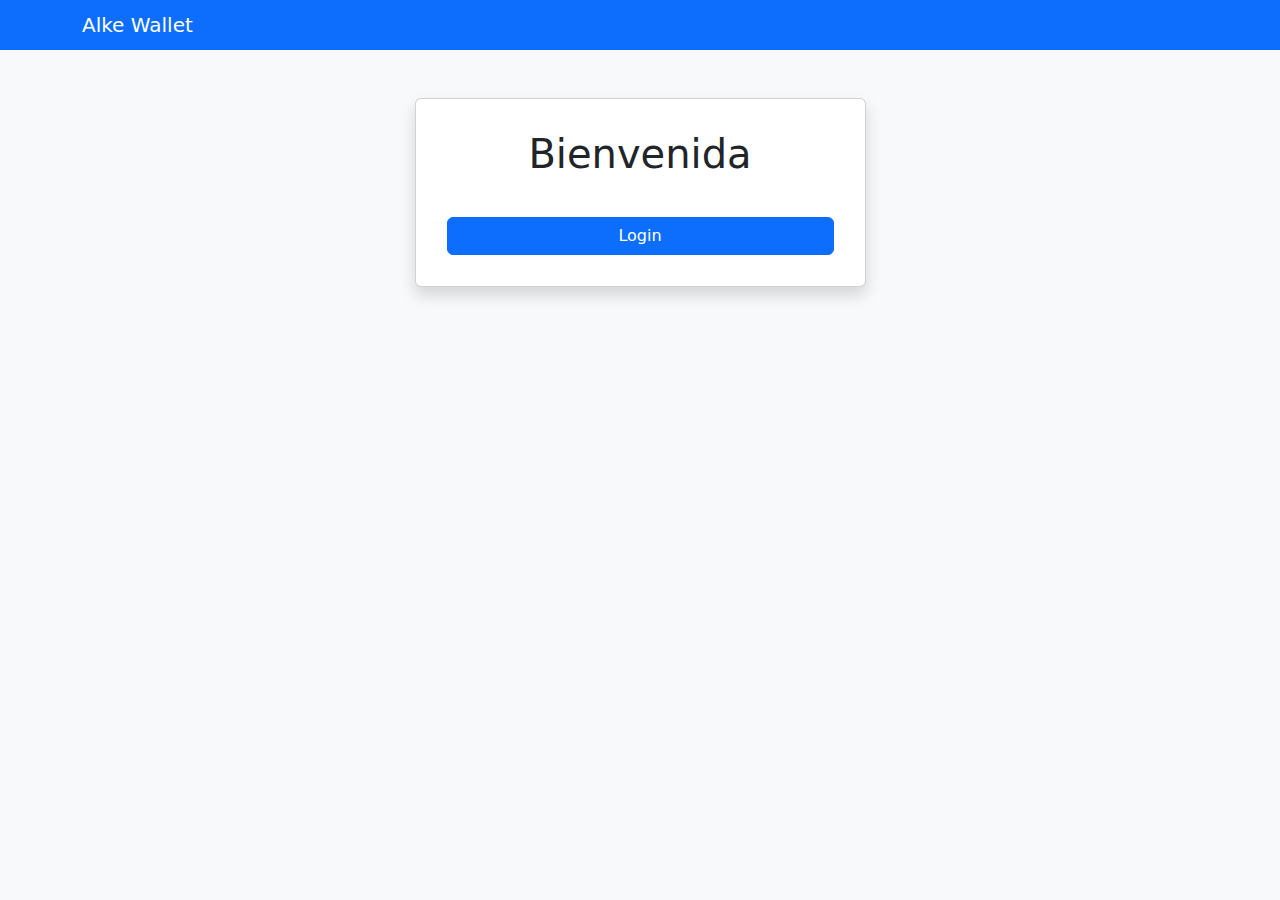
<file: index.html>
<!DOCTYPE html>
<html lang="es">
<head>
  <meta charset="UTF-8">
  <meta name="viewport" content="width=device-width, initial-scale=1.0">
  <title>Alke Wallet</title>
  <link rel="stylesheet" href="assets/css/style.css">
  <link href="https://cdn.jsdelivr.net/npm/bootstrap@5.3.2/dist/css/bootstrap.min.css" rel="stylesheet">
</head>
<body class="bg-light">

  <nav class="navbar navbar-dark bg-primary">
    <div class="container">
      <span class="navbar-brand mb-0 h1">Alke Wallet</span>
    </div>
  </nav>

  <main class="container mt-5">
    <div class="row justify-content-center">
      <div class="col-md-5">
        <div class="card shadow text-center">
          <div class="card-body">
            <h1 class="card-title mb-4">Bienvenida</h1>
            <div class="d-grid gap-3">
              <a href="login.html" class="btn btn-primary">Login</a>
            </div>
          </div>
        </div>
      </div>
    </div>
  </main>

</body>
</html>
</file>
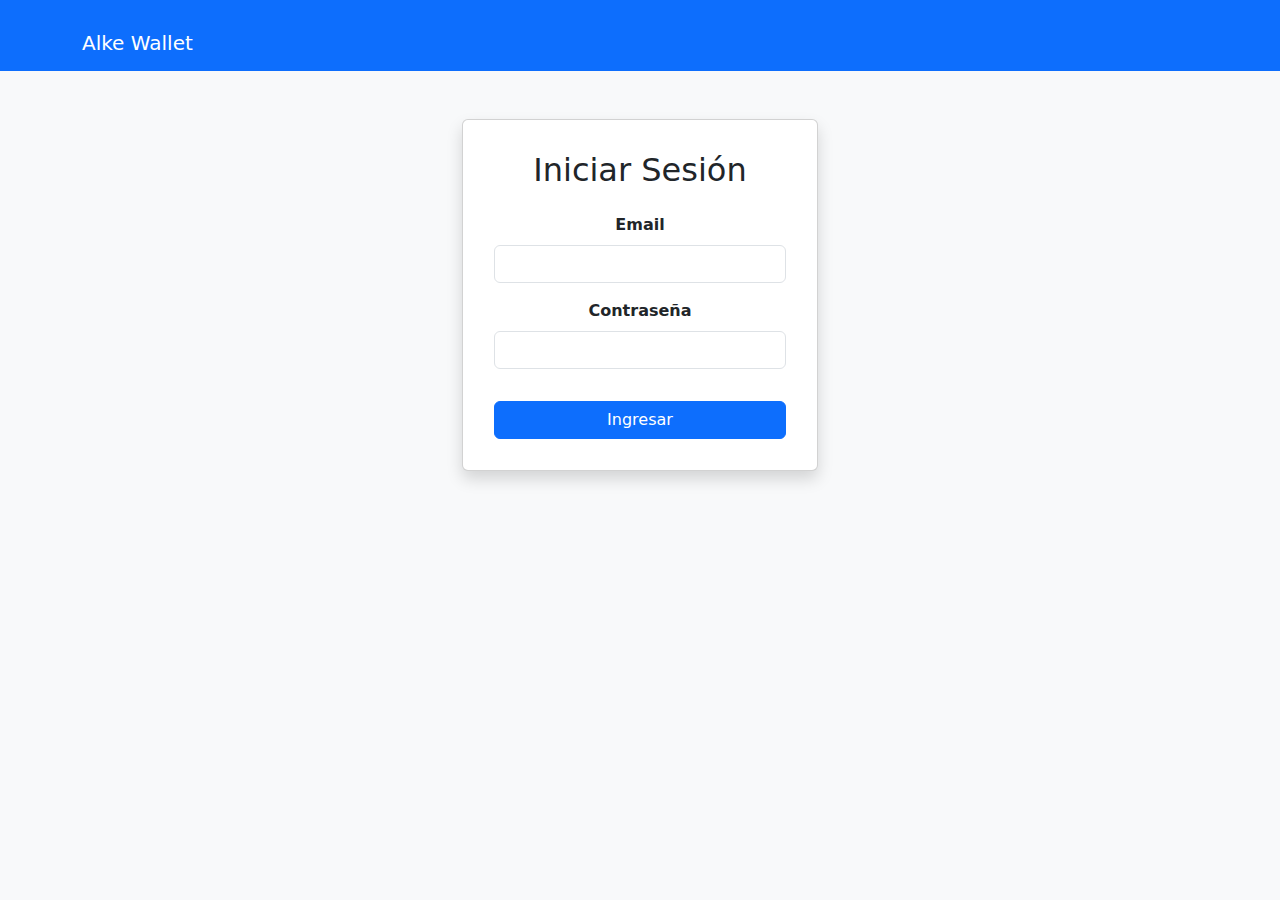
<file: deposit.html>
<!DOCTYPE html>
<html lang="es">
<head>
  <meta charset="UTF-8">
  <meta name="viewport" content="width=device-width, initial-scale=1.0">
  <title>Depositar | Alke Wallet</title>
  <link rel="stylesheet" href="assets/css/style.css">
  <link href="https://cdn.jsdelivr.net/npm/bootstrap@5.3.2/dist/css/bootstrap.min.css" rel="stylesheet">
</head>
<body class="bg-light">

  <nav class="navbar navbar-dark bg-primary">
    <div class="container d-flex justify-content-between">
      <a href="menu.html" class="navbar-brand">Alke Wallet</a>
      <button id="logoutBtn" class="btn btn-outline-light btn-sm">Cerrar sesión</button>
    </div>
  </nav>

  <main class="container mt-5">
    <div class="row justify-content-center">
      <div class="col-md-5">

        <div class="card shadow">
          <div class="card-body">
            <h2 class="card-title text-center mb-4">Depositar dinero</h2>
            <form id="depositForm">
              <div class="mb-3">
                <label class="form-label">Monto</label>
                <input type="number" id="monto" class="form-control" required>
              </div>
              <p id="mensajeDeposito" class="text-center"></p>
              <button type="submit" class="btn btn-primary w-100">Depositar</button>
            </form>
          </div>
        </div>

      </div>
    </div>
  </main>

  <script src="https://code.jquery.com/jquery-3.6.0.min.js"></script>
  <script src="assets/js/main.js"></script>
</body>
</html>
</file>
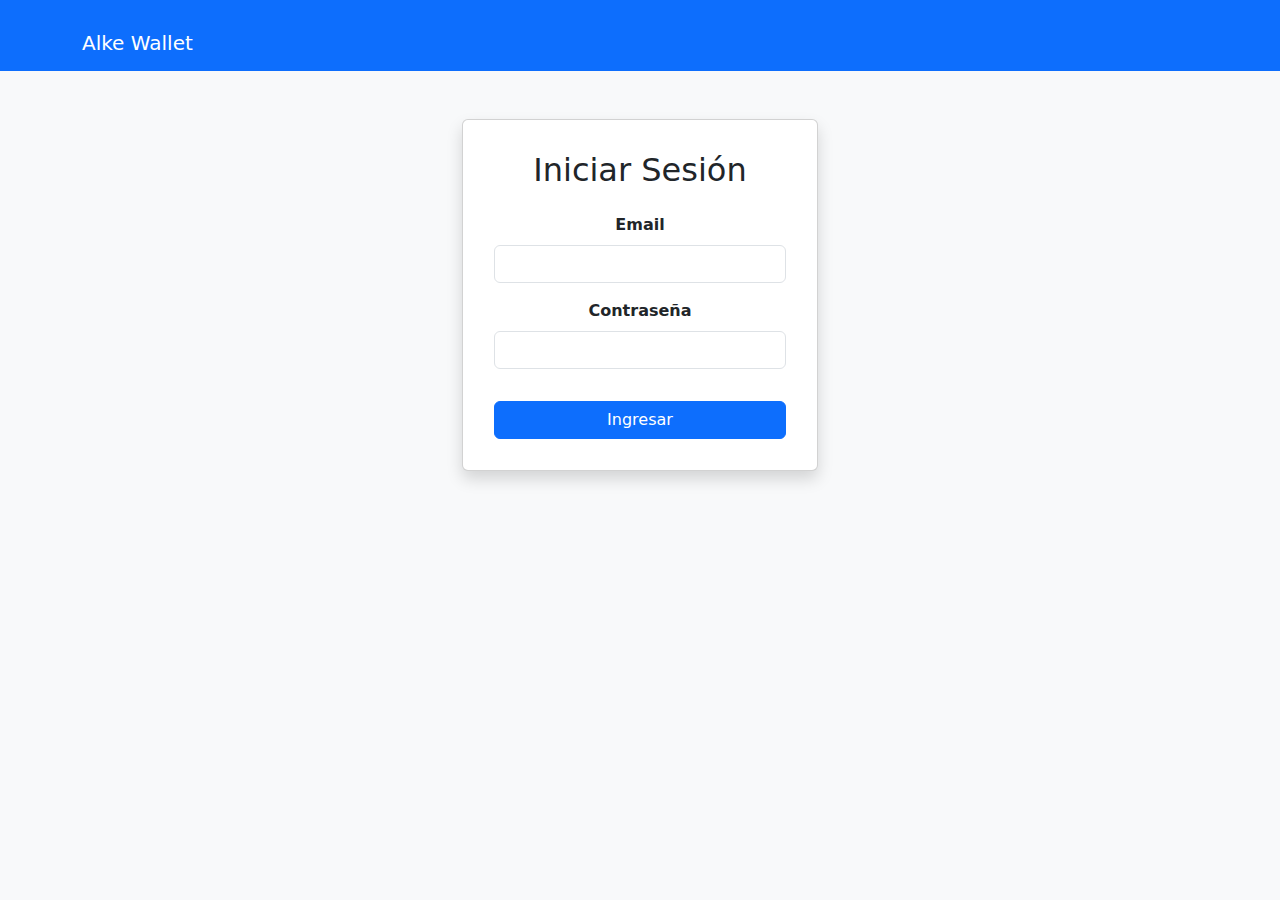
<file: login.html>
<!DOCTYPE html>
<html lang="es">
<head>
  <meta charset="UTF-8">
  <meta name="viewport" content="width=device-width, initial-scale=1.0">
  <title>Login | Alke Wallet</title>
  <link rel="stylesheet" href="assets/css/style.css">
  <link href="https://cdn.jsdelivr.net/npm/bootstrap@5.3.2/dist/css/bootstrap.min.css" rel="stylesheet">
</head>
<body class="bg-light">

  <nav class="navbar navbar-dark bg-primary">
    <div class="container">
      <a href="index.html" class="navbar-brand">Alke Wallet</a>
    </div>
  </nav>

  <main class="container mt-5">
    <div class="row justify-content-center">
      <div class="col-md-4">
        <div class="card shadow">
          <div class="card-body">
            <h2 class="text-center mb-4">Iniciar Sesión</h2>
            <form id="loginForm">
              <div class="mb-3">
                <label class="form-label">Email</label>
                <input type="email" id="email" class="form-control" required>
              </div>
              <div class="mb-3">
                <label class="form-label">Contraseña</label>
                <input type="password" id="password" class="form-control" required>
              </div>
              <p id="mensaje" class="text-center"></p>
              <button type="submit" class="btn btn-primary w-100">Ingresar</button>
            </form>
          </div>
        </div>
      </div>
    </div>
  </main>

  <script src="https://code.jquery.com/jquery-3.6.0.min.js"></script>
  <script src="assets/js/main.js"></script>
</body>
</html>
</file>
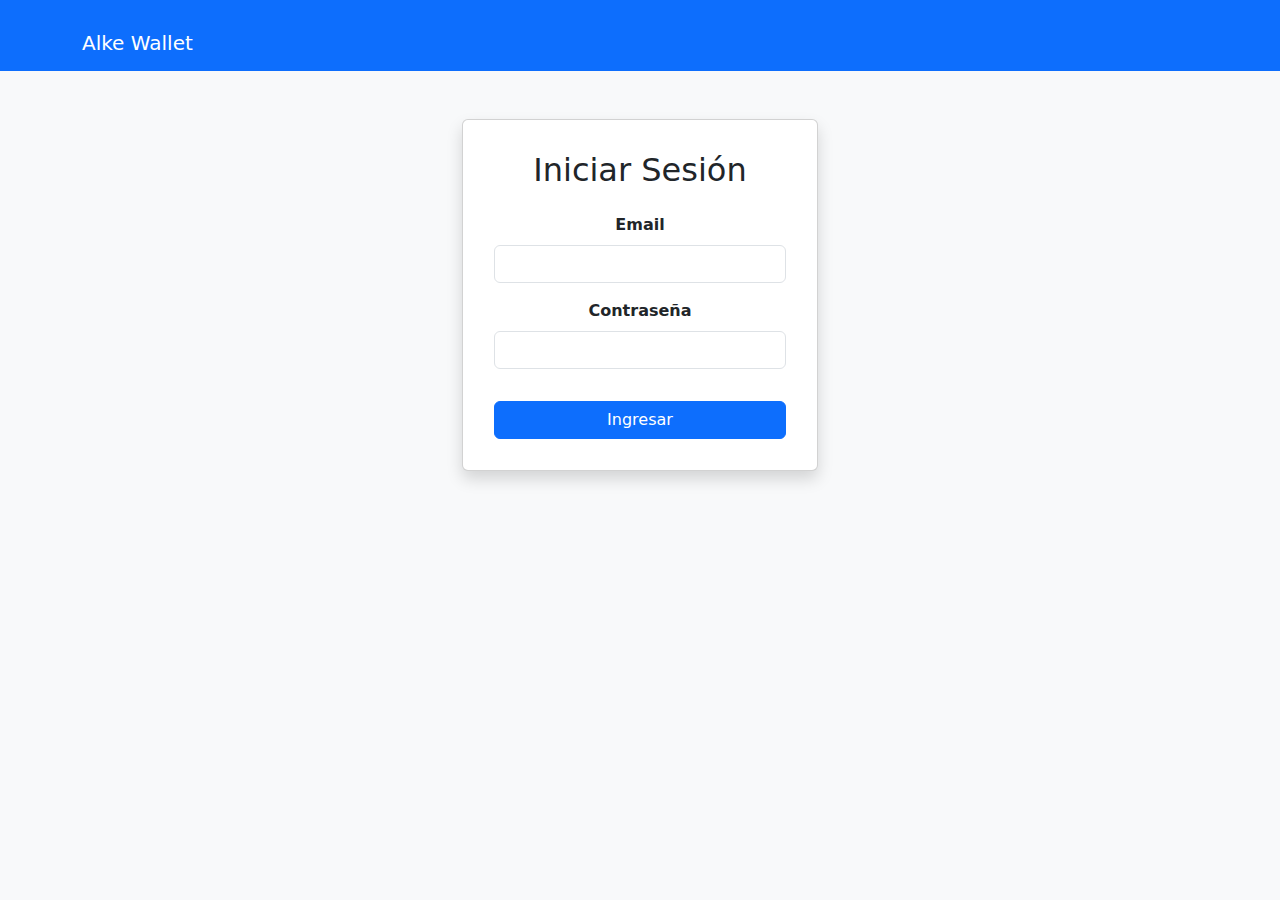
<file: menu.html>
<!DOCTYPE html>
<html lang="es">
<head>
  <meta charset="UTF-8">
  <meta name="viewport" content="width=device-width, initial-scale=1.0">
  <title>Menú | Alke Wallet</title>
  <link rel="stylesheet" href="assets/css/style.css">
  <link href="https://cdn.jsdelivr.net/npm/bootstrap@5.3.2/dist/css/bootstrap.min.css" rel="stylesheet">
</head>
<body class="bg-light">

  <nav class="navbar navbar-dark bg-primary">
    <div class="container d-flex justify-content-between">
      <span class="navbar-brand">Alke Wallet</span>
      <button id="logoutBtn" class="btn btn-outline-light btn-sm">Cerrar sesión</button>
    </div>
  </nav>

  <main class="container mt-5">
    <div class="row justify-content-center">
      <div class="col-md-5">

        <div class="card shadow mb-4 text-center">
          <div class="card-body">
            <h5 class="card-title">Saldo disponible</h5>
            <h2 id="saldo" class="text-success">$0</h2>
          </div>
        </div>

        <div class="d-grid gap-3">
          <a href="deposit.html" class="btn btn-primary">Depositar dinero</a>
          <a href="sendmoney.html" class="btn btn-outline-primary">Enviar dinero</a>
          <a href="transactions.html" class="btn btn-outline-primary">Ver movimientos</a>
        </div>

      </div>
    </div>
  </main>

  <script src="https://code.jquery.com/jquery-3.6.0.min.js"></script>
  <script src="assets/js/main.js"></script>
</body>
</html>
</file>
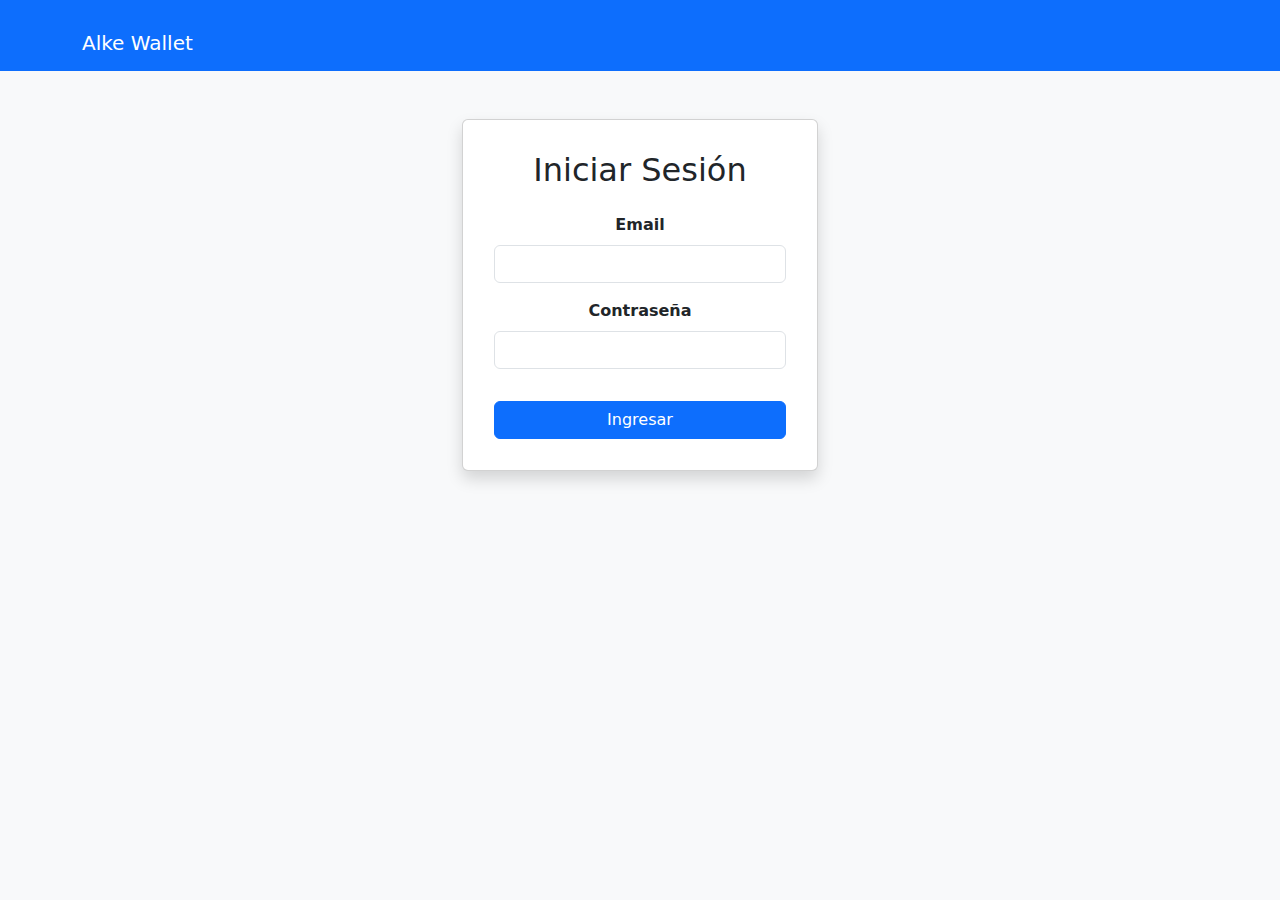
<file: sendmoney.html>
<!DOCTYPE html>
<html lang="es">
<head>
  <meta charset="UTF-8">
  <meta name="viewport" content="width=device-width, initial-scale=1.0">
  <title>Enviar dinero | Alke Wallet</title>
  <link rel="stylesheet" href="assets/css/style.css">
  <link href="https://cdn.jsdelivr.net/npm/bootstrap@5.3.2/dist/css/bootstrap.min.css" rel="stylesheet">
</head>
<body class="bg-light">

  <nav class="navbar navbar-dark bg-primary">
    <div class="container d-flex justify-content-between">
      <a href="menu.html" class="navbar-brand">Alke Wallet</a>
      <button id="logoutBtn" class="btn btn-outline-light btn-sm">Cerrar sesión</button>
    </div>
  </nav>

  <main class="container mt-5">
    <div class="row justify-content-center">
      <div class="col-md-5">

        <div class="card shadow">
          <div class="card-body">
            <h2 class="card-title text-center mb-4">Enviar dinero</h2>
            <form id="sendForm">
              <div class="mb-3">
                <label class="form-label">Contacto</label>
                <input list="contactosList" id="contacto" class="form-control" required>
                <datalist id="contactosList"></datalist>
              </div>
              <div class="mb-3">
                <label class="form-label">Monto</label>
                <input type="number" id="montoEnviar" class="form-control" required>
              </div>
              <p id="mensajeEnvio" class="text-center"></p>
              <button type="submit" class="btn btn-primary w-100">Enviar</button>
            </form>
          </div>
        </div>

      </div>
    </div>
  </main>

  <script src="https://code.jquery.com/jquery-3.6.0.min.js"></script>
  <script src="assets/js/main.js"></script>
</body>
</html>
</file>
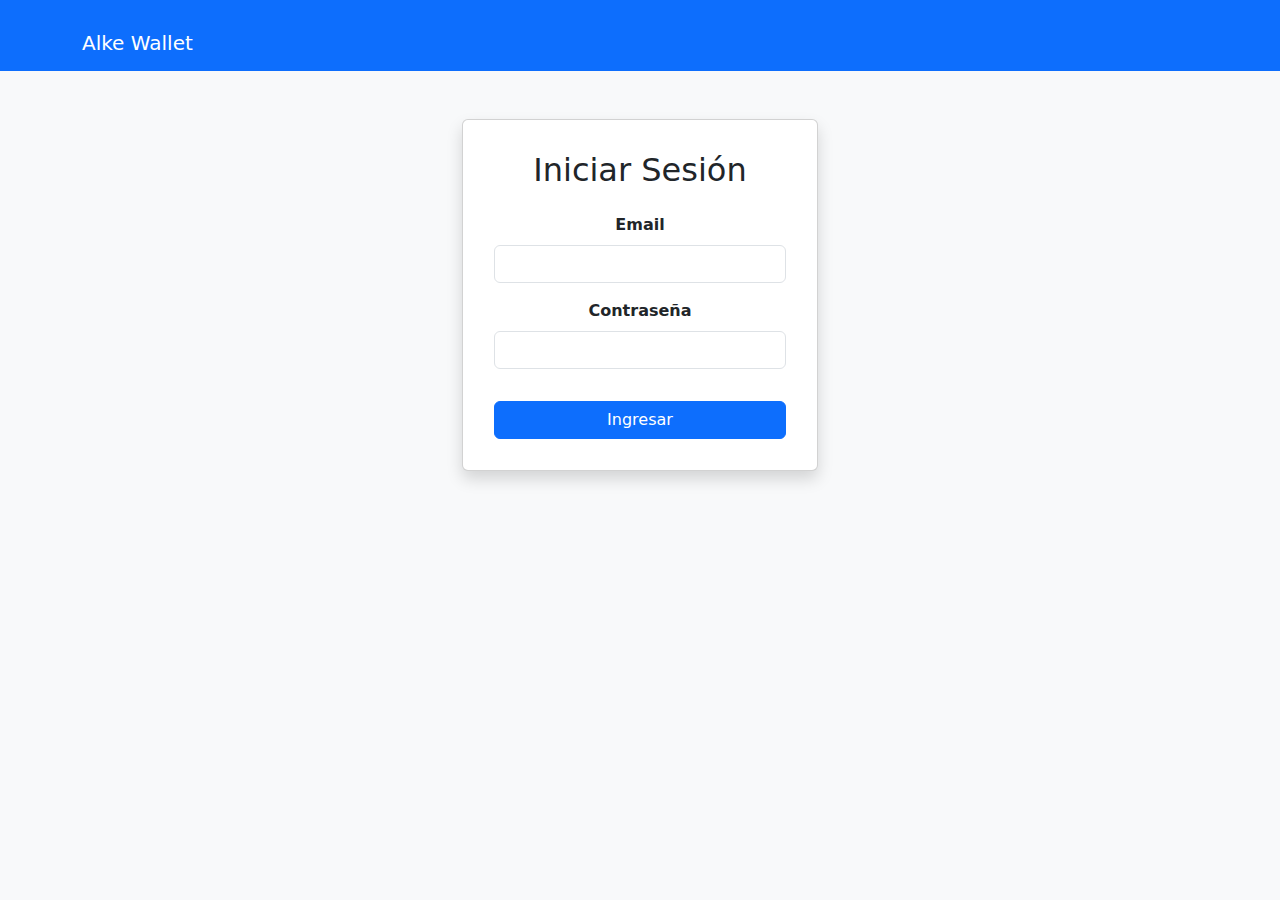
<file: transactions.html>
<!DOCTYPE html>
<html lang="es">
<head>
  <meta charset="UTF-8">
  <meta name="viewport" content="width=device-width, initial-scale=1.0">
  <title>Transacciones | Alke Wallet</title>
  <link rel="stylesheet" href="assets/css/style.css">
  <link href="https://cdn.jsdelivr.net/npm/bootstrap@5.3.2/dist/css/bootstrap.min.css" rel="stylesheet">
</head>
<body class="bg-light">

  <nav class="navbar navbar-dark bg-primary">
    <div class="container d-flex justify-content-between">
      <a href="menu.html" class="navbar-brand">Alke Wallet</a>
      <button id="logoutBtn" class="btn btn-outline-light btn-sm">Cerrar sesión</button>
    </div>
  </nav>

  <main class="container mt-5">
    <div class="row justify-content-center">
      <div class="col-md-5">

        <div class="card shadow">
          <div class="card-body">
            <h2 class="card-title text-center mb-4">Últimas transacciones</h2>
            <ul id="listaTransacciones" class="list-group mb-3"></ul>
            <p id="sinTransacciones" class="text-center d-none">No hay transacciones aún</p>
          </div>
        </div>

      </div>
    </div>
  </main>

  <script src="https://code.jquery.com/jquery-3.6.0.min.js"></script>
  <script src="assets/js/main.js"></script>
</body>
</html>
</file>
<file: assets/css/style.css>
/* RESET BÁSICO */
* {
  margin: 0;
  padding: 0;
  box-sizing: border-box;
}

/* ESTILOS GENERALES */
body {
  font-family: Arial, Helvetica, sans-serif;
  background-color: #f4f6f8;
  color: #333;
}

/* CONTENEDOR GENERAL */
.container-custom {
  max-width: 400px;
  margin: 50px auto;
  padding: 20px;
  background-color: #ffffff;
  border-radius: 10px;
  box-shadow: 0 4px 10px rgba(0, 0, 0, 0.1);
}

/* TÍTULOS */
h1, h2 {
  text-align: center;
  margin-bottom: 20px;
  color: #1e88e5;
}

/* FORMULARIOS */
form {
  display: flex;
  flex-direction: column;
}

label {
  margin-bottom: 5px;
  font-weight: bold;
}

input {
  padding: 10px;
  margin-bottom: 15px;
  border-radius: 5px;
  border: 1px solid #ccc;
}

/* BOTONES */
button {
  padding: 12px;
  background-color: #1e88e5;
  color: white;
  border: none;
  border-radius: 5px;
  cursor: pointer;
  font-size: 16px;
}

button:hover {
  background-color: #1565c0;
}

/* LINKS */
a {
  text-align: center;
  margin-top: 15px;
  color: #1e88e5;
  text-decoration: none;
}

a:hover {
  text-decoration: underline;
}

/* TARJETAS (MENÚ) */
.card {
  background-color: #f9f9f9;
  padding: 15px;
  border-radius: 8px;
  margin-bottom: 15px;
  text-align: center;
}

/* RESPONSIVE */
@media (max-width: 480px) {
  .container-custom {
    margin: 20px;
  }
}

/* NAVBAR */
.navbar {
  background-color: #1e88e5;
  padding: 15px;
  text-align: center;
  color: white;
}

/* CONTENEDOR PRINCIPAL */
.container-custom {
  max-width: 400px;
  margin: 40px auto;
  padding: 25px;
  background-color: white;
  border-radius: 12px;
  box-shadow: 0 4px 10px rgba(0, 0, 0, 0.1);
  text-align: center;
}

/* MENÚ DE BOTONES */
.menu-buttons {
  display: flex;
  flex-direction: column;
  gap: 15px;
  margin-top: 20px;
}

.menu-buttons a {
  padding: 12px;
  background-color: #1e88e5;
  color: white;
  text-decoration: none;
  border-radius: 8px;
  font-weight: bold;
}

.menu-buttons a:hover {
  background-color: #1565c0;
}
</file>
